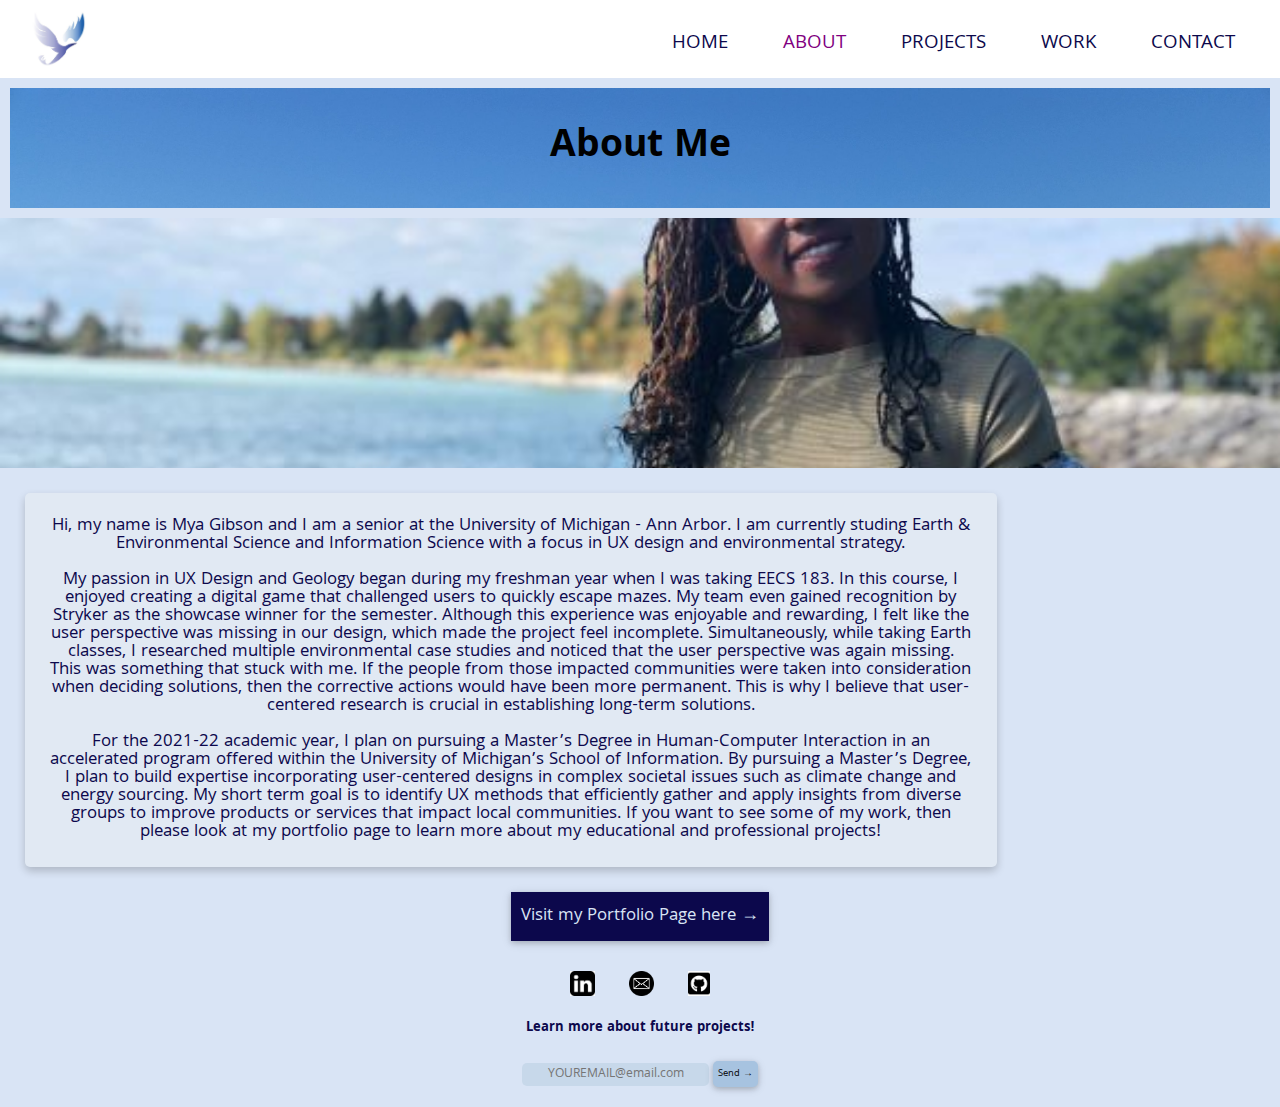
<file: about.html>
<!DOCTYPE html>
<html lang="en" dir="ltr">
    <head>
        <meta charset="UTF-8">
        <meta name="viewport" content="width=device-width, initial-scale = 1.0">
        <link rel="stylesheet" type="text/css" href="css/html5reset.css">
        <link rel="stylesheet" type="text/css" href="css/style.css">
        <title>Mya Gibson's Portfolio</title>
        <link rel="shortcut icon" type="image/x-icon" href="images/favicon.ico"/>

    <style>
        .parallax, .parallax2, .parallax3, .parallax4, .parallax5 {
    /* Create the parallax scrolling effect */
    background-attachment: fixed;
    background-position: center;
    background-repeat: no-repeat;
    background-size: cover;
    width: 100%;
    /* position: relative; */
    }

    .parallax {
        background-image: url("images/mya2.JPG");
        min-height: 250px;
    }

    .parallax2 {
        background-image: url("images/mountain_mya.jpg");
        min-height: 400px;
    }

    /* .parallax3 {
        background-image: url("images/green_mya.JPG");
        min-height: 300px;
    }

    .parallax4 {
        background-image: url("images/pickney_mya.jpg");
        min-height: 200px;
    }

    .parallax5 {
        background-image: url("images/pickney_mya.jpg");
        min-height: 200px;
    } */
    </style>
    </head>

    <body>
        <div class="skip"><a href="#main">Skip to Main Content</a></div>
        <div class="mobile_nav">
            <img src="images/logo.JPG" id="mobile_logo" alt="image of portfolio logo for mobile nav bar">
            <span id="opennav" onclick="openNav()">&#9776;</span>
                <nav id = "mobile">
                    <ul>
                        <li><a href="index.html">HOME</a></li>
                        <li><a class="current" href="about.html">ABOUT</a></li>
                        <li><a href="projects.html">PROJECTS</a></li>
                        <li><a href="work.html">WORK</a></li>
                        <li><a href="contact.html">CONTACT</a></li>
                    </ul>
                </nav> 
            </div>

            
            <div class="desktop_nav">
                <a href="index.html"><img src="images/logo.JPG" id="desktop_logo" alt="image of portfolio logo for desktop nav bar"></a>
                <nav>
                    <ul>
                        <li><a href="index.html">HOME</a></li>
                        <li><a class="current" href="about.html">ABOUT</a></li>
                        <li><a href="projects.html">PROJECTS</a></li>
                        <li><a href="work.html">WORK</a></li>
                        <li><a href="contact.html">CONTACT</a></li>
                    </ul>
                </nav>
            </div>

    <header id="main">
        <h1>About Me</h1>
        <div class="parallax"></div>  
        <div class="intro-text-block">
            <p> Hi, my name is Mya Gibson and I am a senior at the University of Michigan - Ann Arbor. I am currently studing 
                Earth & Environmental Science and Information Science with a focus in UX design and environmental strategy.
                <br>
                <br>
                My passion in UX Design and Geology began during my freshman year when I was taking EECS 183. In this course, 
                I enjoyed creating a digital game that challenged users to quickly escape mazes. My team even gained recognition by 
                Stryker as the showcase winner for the semester. Although this experience was enjoyable and rewarding, I felt like the 
                user perspective was missing in our design, which made the project feel incomplete. Simultaneously, while taking Earth classes, 
                I researched multiple environmental case studies and noticed that the user perspective was again missing. This was something that 
                stuck with me. If the people from those impacted communities were taken into consideration when deciding solutions, then the corrective 
                actions would have been more permanent. This is why I believe that user-centered research is crucial in establishing long-term solutions.
                <br>
                <br>
                For the 2021-22 academic year, I plan on pursuing a Master’s Degree in Human-Computer Interaction in an accelerated program 
                offered within the University of Michigan’s School of Information. By pursuing a Master’s Degree, I plan to build expertise 
                incorporating user-centered designs in complex societal issues such as climate change and energy sourcing. My short term goal is to 
                identify UX methods that efficiently gather and apply insights from diverse groups to improve products or services that impact local 
                communities. If you want to see some of my work, then please look at my portfolio page to learn more about 
                my educational and professional projects!
            </p>
            <a id="a_work" href="projects.html"><button id="work">Visit my Portfolio Page here &#8594;</button></a>
        </div>

    </header>
    <footer>
        <p> 
            <a href="https://www.linkedin.com/in/myagibson" target="_blank"><img src="images/linkedin.png" alt="Linkedin" height="25"></a>
            <a href="mailto:mbgibson@umich.edu" target="_blank"><img src="images/email.png" alt="Email" height="25"></a>
            <a href="https://github.com/myabrachelle" target="_blank"><img src="images/github.png" alt="Github" height="25"></a>
        </p>

        <h4> Learn more about future projects! </h4>
        <br>

        <form action="https://formspree.io/mqkzrdpo" method="POST">
          <fieldset>
              <div id="emailField">
                  <label> 
                    <input type="email" placeholder="YOUREMAIL@email.com" name="_replyto">
                  </label>
                  <input type="submit" value="Send &#8594;">
              </div>
          </fieldset>
          </form>
  </footer>

<script>
    // javascript for navigation bar
    function openNav(){
            var nav = document.getElementById("mobile");
            if (nav.style.display === "block"){
                nav.style.display = "none";
            }
            else{
                nav.style.display = "block";
            }
          };
</script>

</body>
</html>
</file>
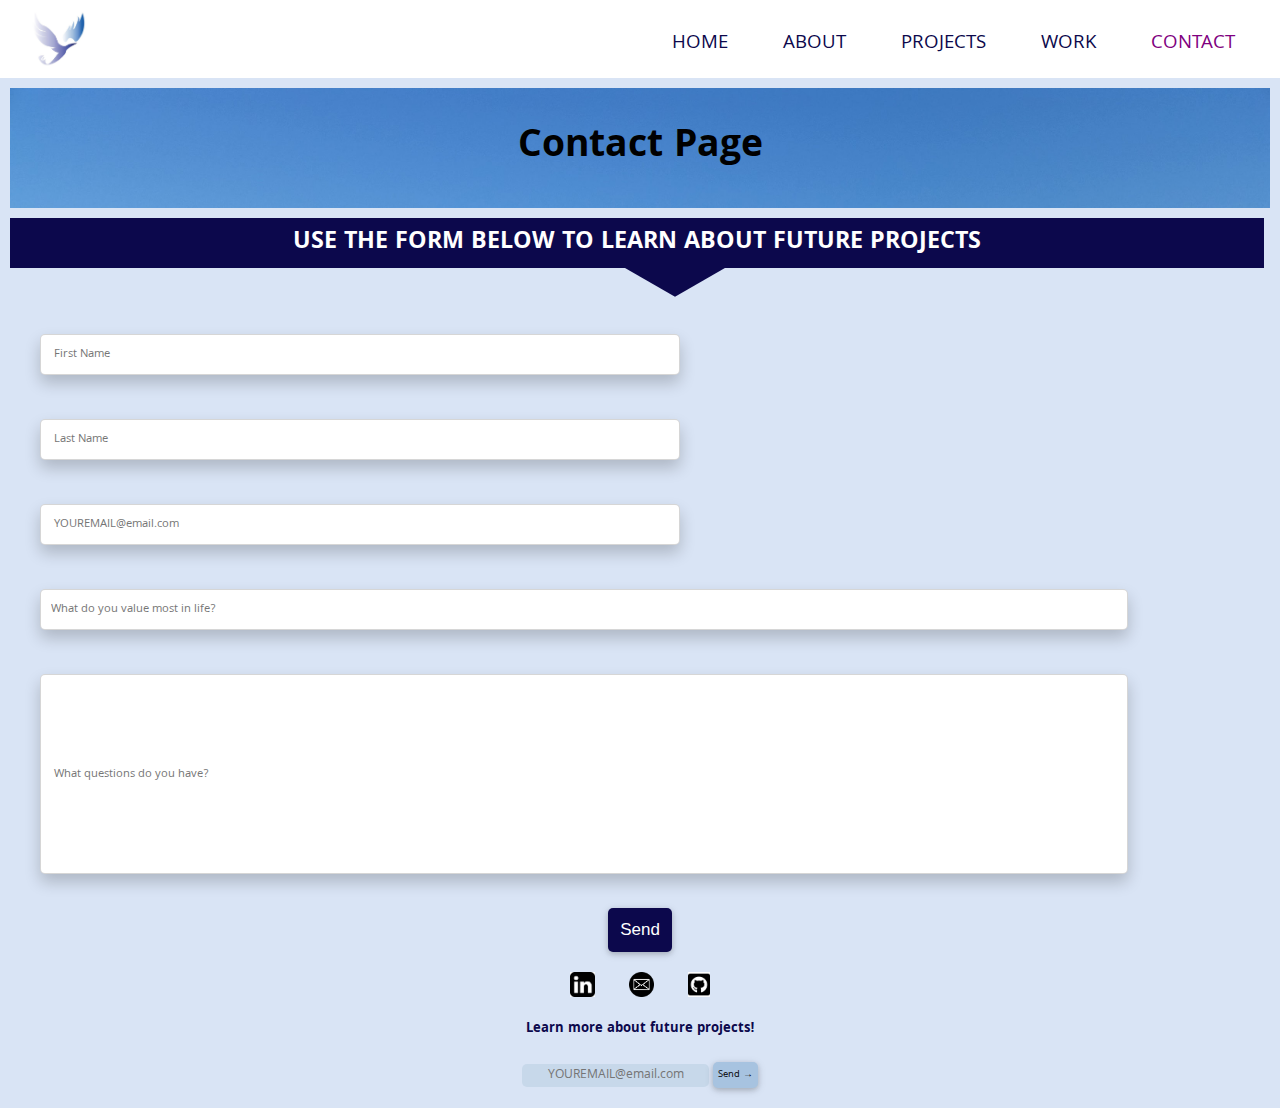
<file: contact.html>
<!DOCTYPE html>
<html lang="en" dir="ltr">
    <head>
        <meta charset="UTF-8">
        <meta name="viewport" content="width=device-width, initial-scale = 1.0">
        <link rel="stylesheet" type="text/css" href="css/html5reset.css">
        <link rel="stylesheet" type="text/css" href="css/style.css">
        <title>Mya Gibson's Portfolio</title>
        <link rel="shortcut icon" type="image/x-icon" href="images/favicon.ico"/>

    </head>
    <body>
    <div class="skip"><a href="#main">Skip to Main Content</a></div>
    <div class="mobile_nav">
      <img src="images/logo.JPG" id="mobile_logo" alt="image of portfolio logo for mobile nav bar">
      <span id="opennav" onclick="openNav()">&#9776;</span>
          <nav id = "mobile">
              <ul>
                  <li><a href="index.html">HOME</a></li>
                  <li><a href="about.html">ABOUT</a></li>
                  <li><a href="projects.html">PROJECTS</a></li>
                  <li><a href="work.html">WORK</a></li>
                  <li><a class="current" href="contact.html">CONTACT</a></li>
              </ul>
          </nav> 
      </div>

    <div class="desktop_nav">
      <a href="index.html"><img src="images/logo.JPG" id="desktop_logo" alt="image of portfolio logo for desktop nav bar"></a>
        <nav>
            <ul>
                <li><a href="index.html">HOME</a></li>
                <li><a href="about.html">ABOUT</a></li>
                <li><a href="projects.html">PROJECTS</a></li>
                <li><a href="work.html">WORK</a></li>
                <li><a class="current" href="contact.html">CONTACT</a></li>
            </ul>
        </nav>
    </div>


    <header id="main">
        <h1>Contact Page</h1>
        <h2 class="triangledowntxt">Use the form below to learn about future projects</h2>
        </div>

        <form action="https://formspree.io/mqkzrdpo" method="POST">
            <fieldset>
                    <div id="firstName">
                      <label name="firstname">
                          <!-- First Name:
                        <br> -->
                        <input type="text" placeholder=" First Name" name="firstname" required>
                      </label>
                    </div>
                    </br>

                    <div id="lastName">
                      <label name="lastname">
                          <!-- Last Name:
                      </br> -->
                        <input type="text" placeholder=" Last Name" name="lastname" required>
                      </label>
                    </div>
                    </br>
            
                    <div id="emailField">
                      <label name="email">
                        <!-- Email Address: 
                    </br> -->
                        <input type="email" placeholder=" YOUREMAIL@email.com" name="email" required>
                      </label>
                    </div>
                    </br>

                    <div id="funQ">
                      <label name= "funQ">
                        <input type="text" name="region" placeholder="What do you value most in life?">
                      </label>
                    </div>
                    </br>

                    <div id="Message">
                            <label name ="message">
                              <!-- Your Message: 
                            </br> -->
                              <input type="text" placeholder=" What questions do you have?" name="message" style="height:200px">
                            </label>
                    </div>
                    <br>
            
                    <input type="submit" name="contactpg" value="Send">
            </fieldset>        
        </form>
    </header>

        <footer>
            <p> 
              <a href="https://www.linkedin.com/in/myagibson" target="_blank"><img src="images/linkedin.png" alt="Linkedin" height="25"></a>
              <a href="mailto:mbgibson@umich.edu" target="_blank"><img src="images/email.png" alt="Email" height="25"></a>
              <a href="https://github.com/myabrachelle" target="_blank"><img src="images/github.png" alt="Github" height="25"></a>
            </p>
    
            <h4> Learn more about future projects! </h4>
            <br>
    
            <form action="https://formspree.io/mqkzrdpo" method="POST">
              <fieldset>
                  <div id="emailField">
                      <label> 
                        <input type="email" placeholder="YOUREMAIL@email.com" name="_replyto">
                      </label>
                      <input type="submit" value="Send &#8594;">
                  </div>
              </fieldset>
              </form>
      </footer>
      
    </body>
    <script>
      // javascript for navigation bar
      function openNav(){
              var nav = document.getElementById("mobile");
              if (nav.style.display === "block"){
                  nav.style.display = "none";
              }
              else{
                  nav.style.display = "block";
              }
            };
  </script>
</html>
</file>
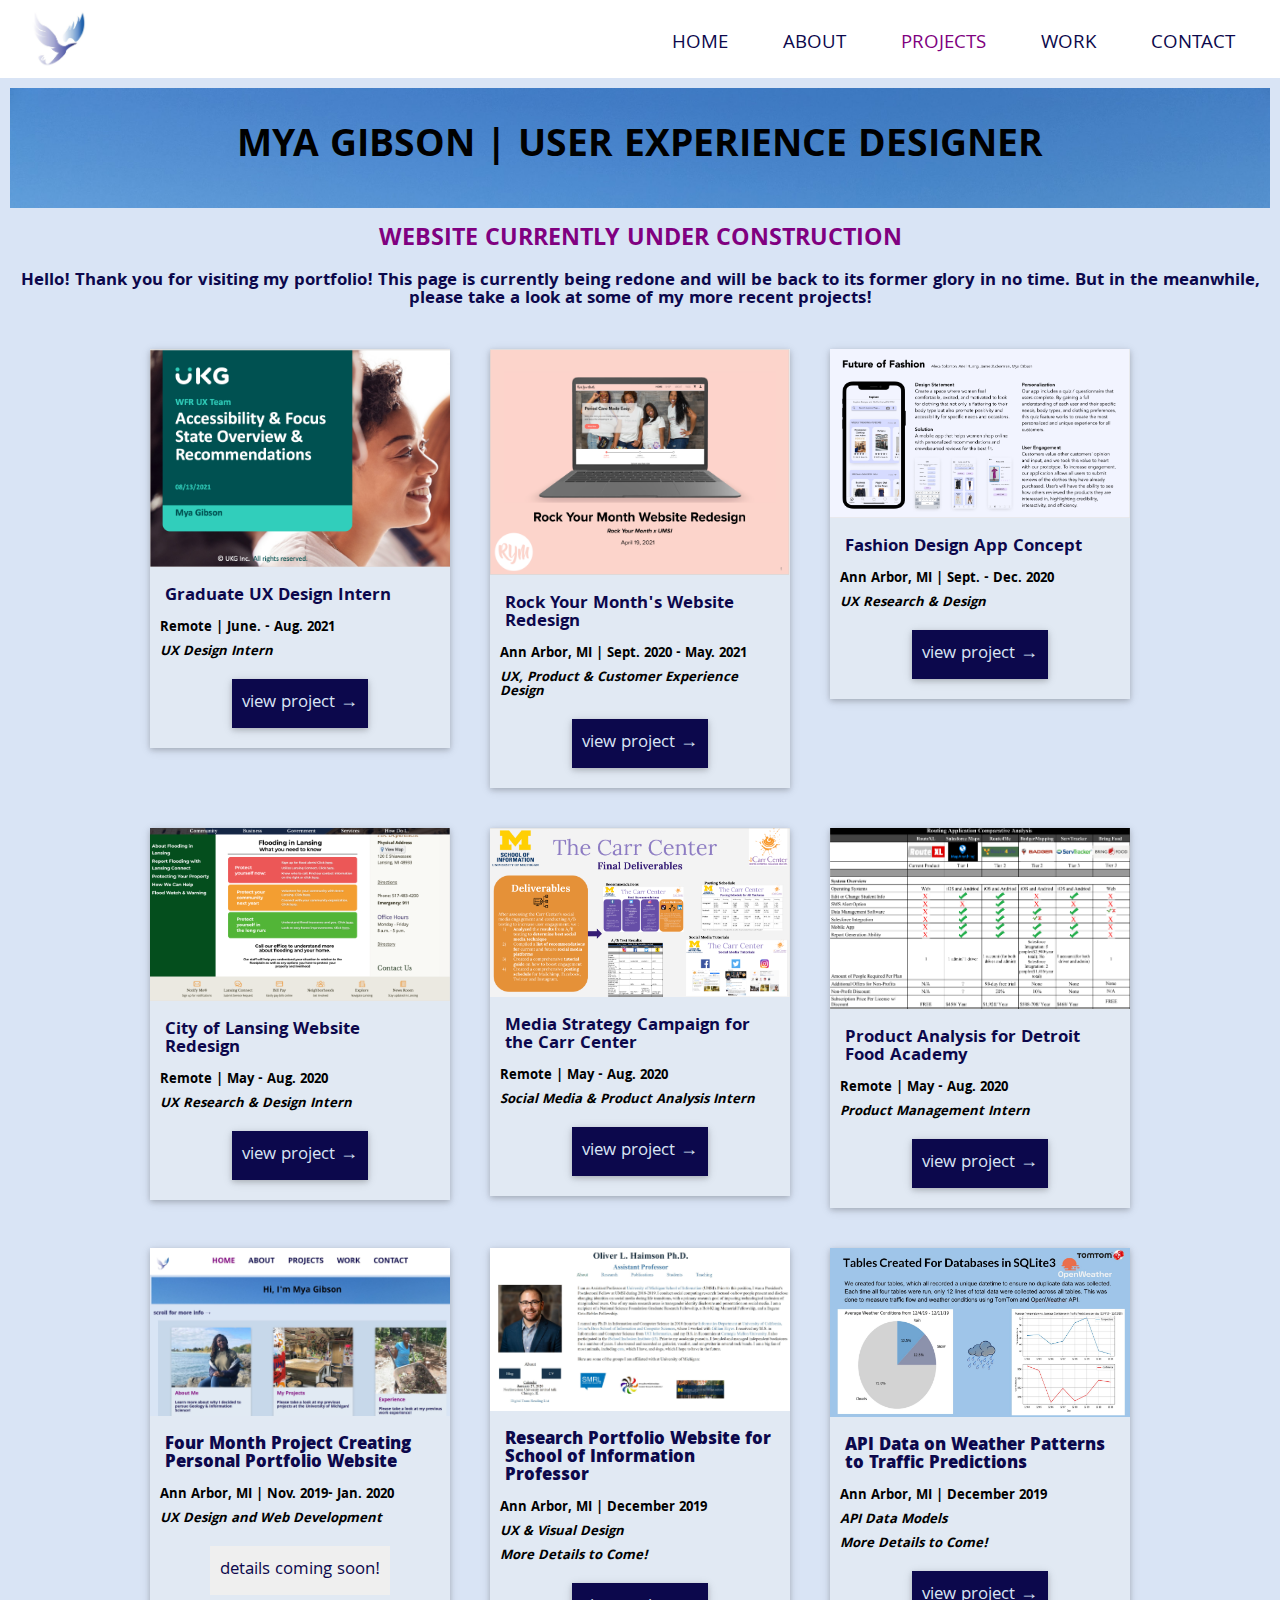
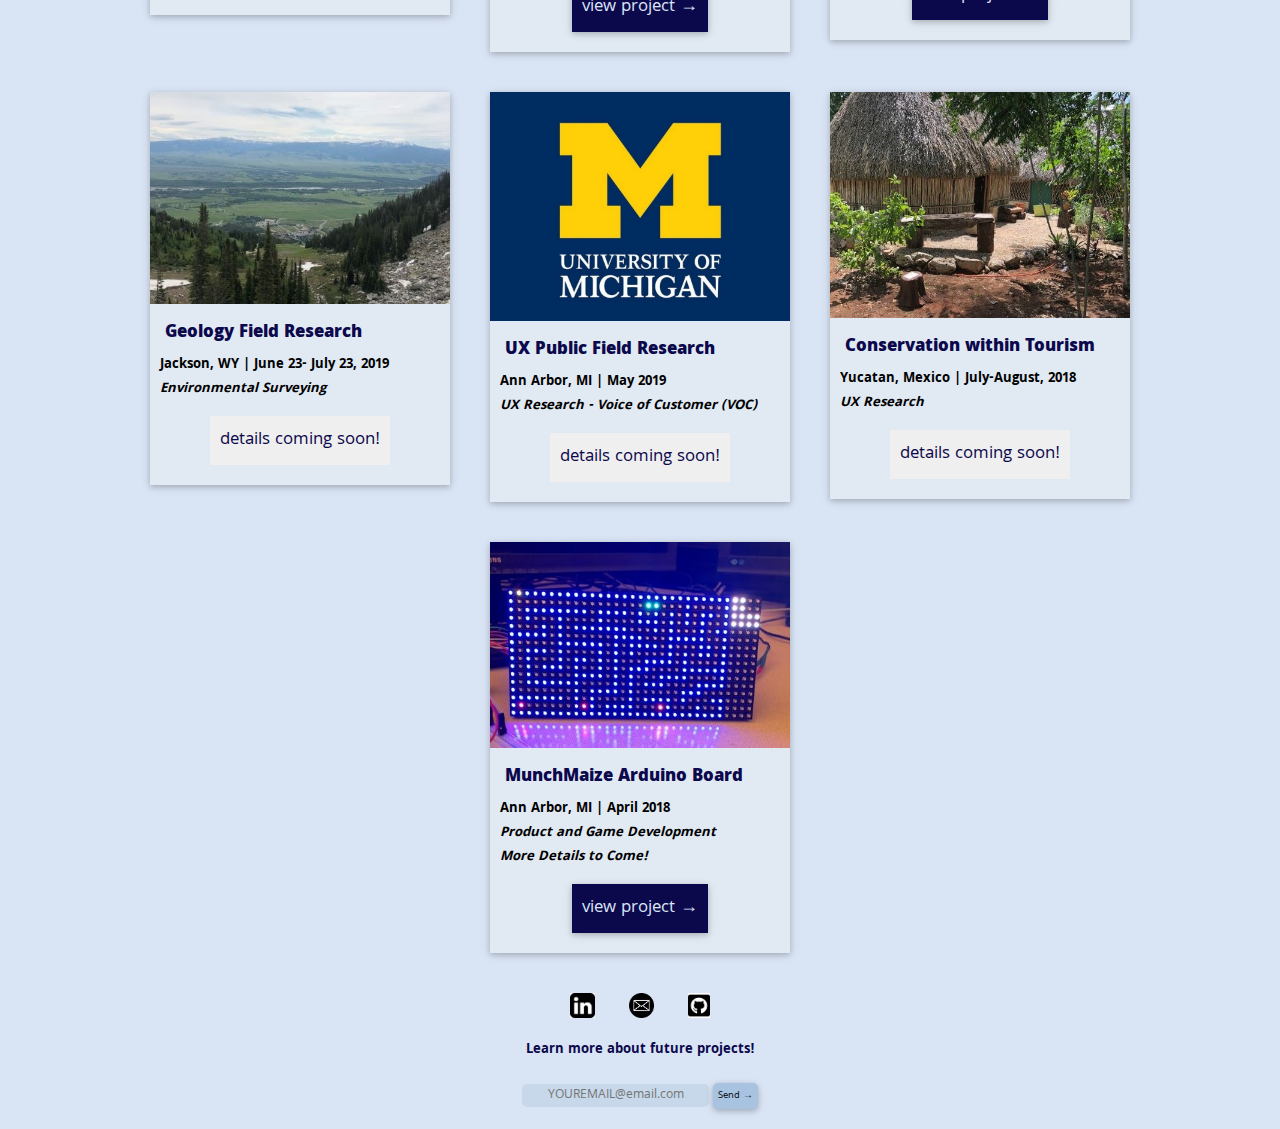
<file: projects.html>
<!DOCTYPE html>
<html lang="en" dir="ltr">
    <head>
        <meta charset="UTF-8">
        <meta name="viewport" content="width=device-width, initial-scale = 1.0">
        <link rel="stylesheet" type="text/css" href="css/html5reset.css">
        <link rel="stylesheet" type="text/css" href="css/style.css">
        <title>Mya Gibson's Portfolio</title>
        <link rel="shortcut icon" type="image/x-icon" href="images/favicon.ico"/>

    </head>
    <body>
    <div class="skip"><a href="#main">Skip to Main Content</a></div>
    <div class="mobile_nav">
        <img src="images/logo.JPG" id="mobile_logo" alt="image of portfolio logo for mobile nav bar">
        <span id="opennav" onclick="openNav()">&#9776;</span>
            <nav id = "mobile">
                <ul>
                    <li><a href="index.html">HOME</a></li>
                    <li><a href="about.html">ABOUT</a></li>
                    <li><a class="current" href="projects.html">PROJECTS</a></li>
                    <li><a href="work.html">WORK</a></li>
                    <li><a href="contact.html">CONTACT</a></li>
                </ul>
            </nav> 
        </div>

        <div class="desktop_nav">
            <a href="index.html"><img src="images/logo.JPG" id="desktop_logo" alt="image of portfolio logo for desktop nav bar"></a>
            <nav>
                <ul>
                    <li><a href="index.html">HOME</a></li>
                    <li><a href="about.html">ABOUT</a></li>
                    <li><a class="current" href="projects.html">PROJECTS</a></li>
                    <li><a href="work.html">WORK</a></li>
                    <li><a href="contact.html">CONTACT</a></li>
                </ul>
            </nav>
        </div>
        <header id="main">
                <h1>MYA GIBSON | USER EXPERIENCE DESIGNER</h1>

                <!-- Remove once website redesign is complete  -->
                <h2 id="construction">WEBSITE CURRENTLY UNDER CONSTRUCTION</h2>
                <h3 id="h3_construction">Hello! Thank you for visiting my portfolio! This page is currently being redone and will be back to its former 
                    glory in no time. But in the meanwhile, please take a look at some of my more recent projects!</h3>

            <!-- <a name="project-gallery"></a> -->
            <div class= "project-gallery">

                    <div class="ukg">
                        <img id="ukg_poster" src="images/UKG/ukg_poster.png" alt="UKG Internship index page">
                        <h3>Graduate UX Design Intern</h3>
                        <h4>Remote | June. - Aug. 2021</h4>
                        <h4><em>UX Design Intern</em></h4>
                        <a id="a_work" href="ukg_overview.pdf"><button id="work">view project &#8594;</button></a>
                    </div>    
                    <div class="rym">
                        <img id="rym_poster" src="images/RYM/rym_poster.png" alt="Rock Your Month index page">
                        <h3>Rock Your Month's Website Redesign</h3>
                        <h4>Ann Arbor, MI | Sept. 2020 - May. 2021</h4>
                        <h4><em>UX, Product & Customer Experience Design</em></h4>
                        <a id="a_work" href="rym_overview.pdf"><button id="work">view project &#8594;</button></a>
                    </div>    
                    <div class="fashion">
                        <img id="fashion_page" src="images/fashion_app/Fashion_poster.png" alt="future of fashion index page">
                        <h3>Fashion Design App Concept</h3>
                        <h4>Ann Arbor, MI | Sept. - Dec. 2020</h4>
                        <h4><em>UX Research & Design</em></h4>
                        <a id="a_work" href="fashion_overview.pdf"><button id="work">view project &#8594;</button></a>
                    </div>
        
                    <div class = "lansing">
                        <img id="lansing_logo" src="images/lansing/index.png" alt="the city of lansing logo">
                        <h3>City of Lansing Website Redesign</h3>
                        <h4>Remote | May - Aug. 2020</h4>
                        <h4><em>UX Research & Design Intern</em></h4>
                        <a id="a_work" href="lansing_overview.pdf"><button id="work">view project &#8594;</button></a>
                    </div>
        
                    <div class = "carr_center">
                        <img id="cc_logo" src="images/carr_center/deliverable.png" alt="carr center logo">
                        <h3>Media Strategy Campaign for the Carr Center</h3>
                        <h4>Remote | May - Aug. 2020</h4>
                        <h4><em>Social Media & Product Analysis Intern</em></h4>
                        <a id="a_work" href="carr_overview.pdf"><button id="work">view project &#8594;</button></a>
                    </div>
                    
                    <div class= "detroit_food_academy">
                        <img id="dfa_logo" src="images/dfa_logo.png" alt="detroit food academy logo">
                        <h3>Product Analysis for Detroit Food Academy</h3>
                        <h4>Remote | May - Aug. 2020</h4>
                        <h4><em>Product Management Intern</em></h4>
                        <a id="a_work" href="dfa_overview.pdf"><button id="work">view project &#8594;</button></a>
                    </div>

                    <div class="portfolio">
                        <img id="portfolio-photo" src="images/portfolio.JPG" alt="decoration">
                        <h3><b>Four Month Project Creating Personal Portfolio Website</b></h3>
                        <h4>Ann Arbor, MI | Nov. 2019- Jan. 2020</h4>
                        <h4><em>UX Design and Web Development</em></h4>
                        <button id="not_work">details coming soon!</button>
                    </div>

                    <div class="outside-portfolio">
                        <img id="outsideportfolio-photo" src="images/outsideportfolio.JPG" alt="decoration">
                            <h3><b>Research Portfolio Website for School of Information Professor</b></h3>
                            <h4>Ann Arbor, MI | December 2019</h4>
                            <h4><em>UX & Visual Design</em></h4>
                            <h4><em>More Details to Come!</em></h4>
                        <a id="a_work" href="https://janeuma.github.io/outside_portfolio/index.html"><button id="work">view project &#8594;</button></a>
                    </div>

                    <div class="project206">
                        <img id="proj206-photo" src="images/project206.JPG" alt="decoration">
                            <h3><b>API Data on Weather Patterns to Traffic Predictions</b></h3>
                            <h4>Ann Arbor, MI | December 2019</h4>
                            <h4><em>API Data Models</em></h4>
                            <h4><em>More Details to Come!</em></h4>
                        <a id="a_work" href="https://github.com/kathfor/final_project/blob/master/code.py"><button id="work">view project &#8594;</button></a>
                    </div>

                    <div class="camp_davis">
                        <img id= "camp-davis-photo" src="images/camp_daviscopy.jpg" alt="decoration">
                            <h3><b>Geology Field Research</b></h3>
                            <h4>Jackson, WY | June 23- July 23, 2019</h4>
                            <h4><em>Environmental Surveying</em></h4>
                            <button id="not_work">details coming soon!</button>
                    </div>

                    <div class="michigan">
                        <img id= "michigan-photo" src="images/michigancopy.jpg" alt="decoration">
                            <h3><b>UX Public Field Research</b></h3>
                            <h4>Ann Arbor, MI | May 2019</h4>
                            <h4><em> UX Research - Voice of Customer (VOC)</em></h4>
                            <button id="not_work">details coming soon!</button>
                    </div>

                    <div class="yaxunah">
                        <img id= "yaxunah-photo" src="images/yaxunahcopy.jpg" alt="decoration">
                        <h3><b> Conservation within Tourism</b></h3>
                        <h4>Yucatan, Mexico | July-August, 2018</h4>
                        <h4><em>UX Research</em></h4>
                        <button id="not_work">details coming soon!</button>
                    </div>

                    <div class="arduino_board">
                        <img id= "photo2" src="images/arduino_board.jpg" alt="decoration">
                            <h3><b>MunchMaize Arduino Board</b></h3>
                            <h4>Ann Arbor, MI | April 2018</h4>
                            <h4><em>Product and Game Development</em></h4>
                            <h4><em>More Details to Come!</em></h4>
                            <a id="a_work" href="https://youtu.be/tBgm_0pAi2o"><button id="work">view project &#8594;</button></a>
                    </div>
            </div>
            </header>
                
            <footer>
                <p> 
                    <a href="https://www.linkedin.com/in/myagibson" target="_blank"><img src="images/linkedin.png" alt="Linkedin" height="25"></a>
                    <a href="mailto:mbgibson@umich.edu" target="_blank"><img src="images/email.png" alt="Email" height="25"></a>
                    <a href="https://github.com/myabrachelle" target="_blank"><img src="images/github.png" alt="Github" height="25"></a>
                </p>
        
                <h4> Learn more about future projects! </h4>
                <br>
        
                <form action="https://formspree.io/mqkzrdpo" method="POST">
                  <fieldset>
                      <div id="emailField">
                          <label> 
                            <input type="email" placeholder="YOUREMAIL@email.com" name="_replyto">
                          </label>
                          <input type="submit" value="Send &#8594;">
                      </div>
                  </fieldset>
                  </form>
          </footer>

        
        <script>
            // javascript for navigation bar
            function openNav(){
                    var nav = document.getElementById("mobile");
                    if (nav.style.display === "block"){
                        nav.style.display = "none";
                    }
                    else{
                        nav.style.display = "block";
                    }
                  };
        </script>

    </body>
</html>
</file>
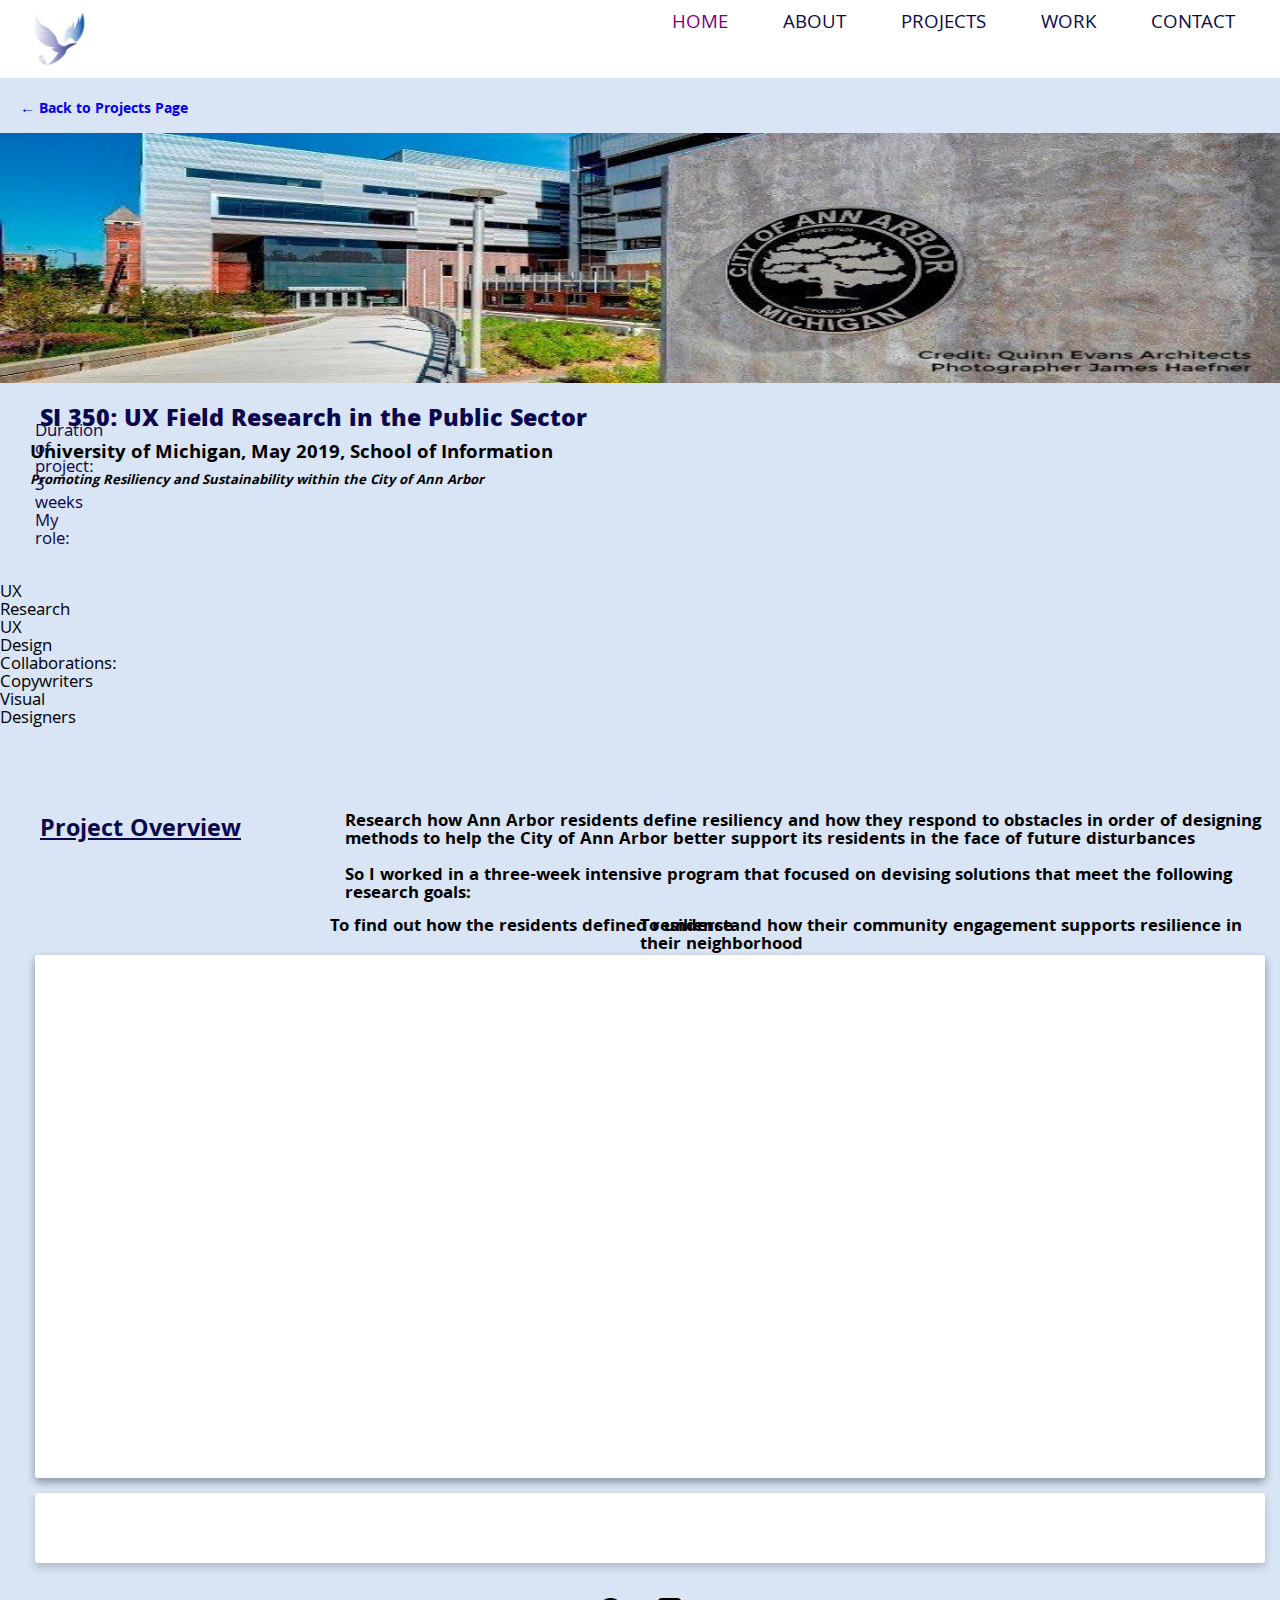
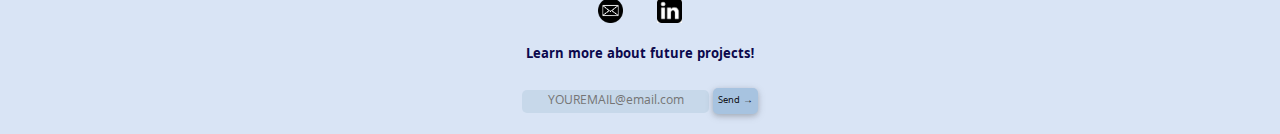
<file: ux_public_research.html>
<!DOCTYPE html>
<html lang="en">
<head>
    <meta charset="UTF-8">
    <meta name="viewport" content="width=device-width, initial-scale=1.0">
    <meta http-equiv="X-UA-Compatible" content="ie=edge">
    <link rel="stylesheet" type="text/css" href="css/html5reset.css">
    <link rel="stylesheet" type="text/css" href="css/style.css">
    <title>UX Public Field Research</title>
    <link rel="shortcut icon" type="image/x-icon" href="images/favicon.ico">

</head>
<body>
    <div class="skip"><a href="#main">Skip to Main Content</a></div>
    <div class="container">
    <div class="mobile_nav">
        <img src="images/logo.JPG" id="mobile_logo" alt="image of portfolio logo for mobile nav bar">
        <span id="opennav" onclick="openNav()">&#9776;</span>
        <nav id = "mobile">
            <ul>
                <li><a class="current" href="index.html">HOME</a></li>
                <li><a href="about.html">ABOUT</a></li>
                <li><a href="projects.html">PROJECTS</a></li>
                <li><a href="work.html">WORK</a></li>
                <li><a href="contact.html">CONTACT</a></li>
            </ul>
        </nav> 
    </div>

    <div class="desktop_nav">
        <img src="images/logo.JPG" id="desktop_logo" alt="image of portfolio logo for desktop nav bar">
        <nav>
            <ul>
                <li><a class="current" href="index.html">HOME</a></li>
                <li><a href="about.html">ABOUT</a></li>
                <li><a href="projects.html">PROJECTS</a></li>
                <li><a href="work.html">WORK</a></li>
                <li><a href="contact.html">CONTACT</a></li>
            </ul>
            </nav>
    </div>

    <header id="main">
        <h1 id="back_page"><a href="projects.html">&#8592; Back to Projects Page</a></h1>
        <img src="images/ann_arbor.jpg" id="ux_public_header" alt="image of city of ann arbor governmental office">
    </header>
        
    <div class="header_350">
        <h2 id="350_header"><b>SI 350: UX Field Research in the Public Sector</b></h2>
        <h3>University of Michigan, May 2019, School of Information</h3>
        <h4><em>Promoting Resiliency and Sustainability within the City of Ann Arbor</em></h4>
    </div>
    
    <div class="project_header">
        <h2 id="overview_350"><u>Project Overview</u></h2>
    </div>

    <div class="project_goals">
        <h3>Research how Ann Arbor residents define resiliency and how they respond to obstacles in order of designing 
            methods to help the City of Ann Arbor better support its residents in the face of future disturbances
            <br>
            <br>
            So I worked in a three-week intensive program that focused on devising solutions that meet the following research goals:
    </div>

    <div class="research_goal1">
            <h3>To find out how the residents defined resilience</h3>
    </div>

    <div class="research_goal2">
            <h3>To understand how their community engagement supports resilience in their neighborhood</h3>
    </div>

    <div class="project_details">
        <p>
            Duration of project: 3 weeks
            <br>
            My role: 
            <ul>
                <li>UX Research</li>
                <li>UX Design</li>
            </ul>
            Collaborations: 
            <ul>
                <li>Copywriters</li>
                <li>Visual Designers</li>
            </ul>
        </p>
    </div>

    <div class="personas">
        <h2>Understanding user perspective</h2>
        <h3>Working with the city in Ann Arbor, we assessed users needs after conducting formal interviews, creating personas 
            and developing affinity diagrams </h3>
        <p>After completing the course, a group of 3 other students and myself created a final report, presentation and a variety of other 
            usability testing methods to gather research and gain insight into residents' perspectives. These methods include:
            <ul>
                <li>Personas</li>
                <p>During the research process, we made personas that helped us anchor user perspective without letting our ideas for features 
                    overtake user needs and expectations</p>
                <li>User Interviews</li>
                <li>Affinity Diagrams</li>
                <li>Matrices</li>
                <li>Photo Collaging</li>
            </ul>
        </p>
    </div>

    <div class="design_process">

    </div>

    <div class="takeaways">

    </div>
        
    
    <footer>
        <p> 
            <a href="mailto:mbgibson@umich.edu" target="_blank"><img src="images/email.png" alt="Email" height="25"></a>
            <a href="https://www.linkedin.com/in/myagibson" target="_blank"><img src="images/linkedin.png" alt="Linkedin" height="25"></a>
        </p>

        <h4> Learn more about future projects! </h4>
        <br>

        <form action="https://formspree.io/mqkzrdpo" method="POST">
            <fieldset>
                <div id="emailField">
                    <label> 
                    <input type="email" placeholder="YOUREMAIL@email.com" name="_replyto">
                    </label>
                    <input type="submit" value="Send &#8594;">
                </div>
            </fieldset>
            </form>
    </footer>
    </div>

    <script>
        // javascript for navigation bar
        function openNav(){
                var nav = document.getElementById("mobile");
                if (nav.style.display === "block"){
                    nav.style.display = "none";
                }
                else{
                    nav.style.display = "block";
                }
              };
    </script>
    </body>
</html>
</file>
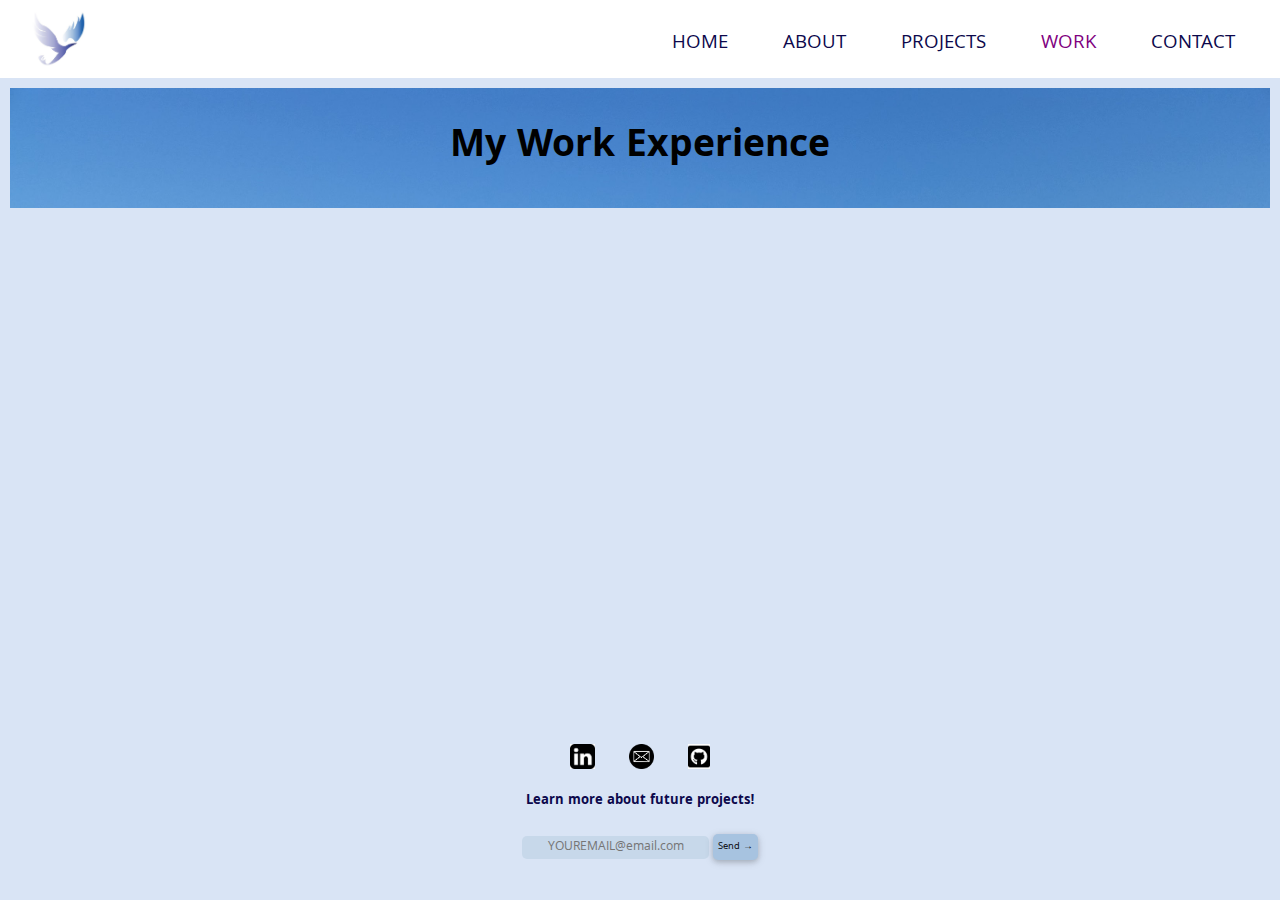
<file: work.html>
<!DOCTYPE html>
<html lang="en" dir="ltr">
    <head>
        <meta charset="UTF-8">
        <meta name="viewport" content="width=device-width, initial-scale = 1.0">
        <link rel="stylesheet" type="text/css" href="css/html5reset.css">
        <link rel="stylesheet" type="text/css" href="css/style.css">
        <title>Mya Gibson's Portfolio</title>
        <link rel="shortcut icon" type="image/x-icon" href="images/favicon.ico"/>

    </head>
    
    <body>
    <div class="skip"><a href="#main">Skip to Main Content</a></div>
    <div class="mobile_nav">
        <img src="images/logo.JPG" id="mobile_logo" alt="image of portfolio logo for mobile nav bar">
        <span id="opennav" onclick="openNav()">&#9776;</span>
            <nav id = "mobile">
                <ul>
                    <li><a href="index.html">HOME</a></li>
                    <li><a href="about.html">ABOUT</a></li>
                    <li><a href="projects.html">PROJECTS</a></li>
                    <li><a class="current" href="work.html">WORK</a></li>
                    <li><a href="contact.html">CONTACT</a></li>
                </ul>
            </nav> 
        </div>

    <div class="desktop_nav">
        <a href="index.html"><img src="images/logo.JPG" id="desktop_logo" alt="image of portfolio logo for desktop nav bar"></a>
        <nav>
            <ul>
                <li><a href="index.html">HOME</a></li>
                <li><a href="about.html">ABOUT</a></li>
                <li><a href="projects.html">PROJECTS</a></li>
                <li><a class="current" href="work.html">WORK</a></li>
                <li><a href="contact.html">CONTACT</a></li>
            </ul>
        </nav>
    </div>

    <header id="main">
        <h1>My Work Experience</h1>

        <!-- <iframe src="https://drive.google.com/file/d/1OFzO0NZ8WxW2Rh8uLdP4M4-fPATRzHD7/preview" style="width:100%; height:500px;" frameborder="0"></iframe> -->
       
        <iframe src="https://drive.google.com/file/d/1uws4wsYdR_91Toq2R8rOBL6If1icE01n/preview" style="width:100%; height:500px;" frameborder="0"></iframe>
       
       
        <!-- Following HTML is for gallery showcasing all of my work experience; needs to be updated  -->
        <!-- <h2 class="resume">Click the button to download a copy of my resume </h2>
        <a href="portfolio_resources/resume.docx" class="button" target="_blank">Resume</a> -->

        <!-- <a name="work-gallery"></a>
        <div class= "work-gallery">
                <div class="lab">
                <img id= "photo" src="images/michigan.jpg" alt="decoration">
                    <h3><b>Laboratory Assistant in a Microbiology Lab at the University of Michigan Medical School</b></h3>
                </div>

                <div class="climate_blue">
                        <img id= "photo" src="images/climate.jpg" alt="decoration">
                        <h3><b>Communication Board Member for ClimateBlue at the University of Michigan</b></h3>
                </div>

                <div class="housing">
                    <img id= "photo" src="images/housing.png" alt="decoration">
                        <h3><b>Diversity Peer Educator for South Quadrangle</b></h3>
                </div>

                <div class="facilitation">
                        <img id= "photo" src="images/facilitation.png" alt="decoration">
                        <h3><b>Conversation Circle Facilitator for the English Language Institute at the University of Michigan</b></h3>
                </div>

                <div class="abc_solutions">
                    <img id= "photo" src="images/abc_solutions.JPG" alt="decoration">
                    <h3><b>Administrative Assistant and IT Tech Consultant for ABC Solutions</b></h3>
                </div>

                <div class="design">
                        <img id= "photo" src="images/abc_solutions.JPG" alt="decoration">
                        <h3><b>Freelance Design Artist for ABC Solutions</b></h3>
                </div>

                <div class="yard">
                        <img id= "photo" src="images/yard.JPG" alt="decoration">
                            <h3><b>Leasing Specialist for Campus Apartments- The Yard in Ann Arbor</b></h3>
                        </a>
                </div>

                <div class="humanity_first">
                        <img id= "photo" src="images/humanity.jpg" alt="decoration">
                        <h3><b>Donation Board Member for Humanity First at the University of Michigan</b></h3>
                </div>

                <div class="habitat">
                        <img id= "photo" src="images/habitat.jpg" alt="decoration">
                        <h3><b>ReStore and Builder Volunteer for Habitat for Humanity</b></h3>
                </div>
        </div> -->
        
        <footer>
            <p> 
                <a href="https://www.linkedin.com/in/myagibson" target="_blank"><img src="images/linkedin.png" alt="Linkedin" height="25"></a>
                <a href="mailto:mbgibson@umich.edu" target="_blank"><img src="images/email.png" alt="Email" height="25"></a>
                <a href="https://github.com/myabrachelle" target="_blank"><img src="images/github.png" alt="Github" height="25"></a>
            </p>
    
            <h4> Learn more about future projects! </h4>
            <br>
    
            <form action="https://formspree.io/mqkzrdpo" method="POST">
              <fieldset>
                  <div id="emailField">
                      <label> 
                        <input type="email" placeholder="YOUREMAIL@email.com" name="_replyto">
                      </label>
                      <input type="submit" value="Send &#8594;">
                  </div>
              </fieldset>
              </form>
      </footer>
      </header>
    </body>
    <script>
        // javascript for navigation bar
        function openNav(){
                var nav = document.getElementById("mobile");
                if (nav.style.display === "block"){
                    nav.style.display = "none";
                }
                else{
                    nav.style.display = "block";
                }
              };
    </script>
    </html>
</file>
<file: css/style.css>
@import url(https://fonts.googleapis.com/css?family=Khula:700);
/* color scheme for the webpage {color: should be background #E4C666 should be headers #247E6C should be links #A9C6DE 
    could be for special content#EAF5FF;} */
html {
    scroll-behavior: smooth;
}

body {
    /* background-color: #ececec; */
    font-size: 18px;
    font-family: Khula, 'Times New Roman', sans-serif;
    margin: 0;
    padding: 0; 
    background-color: #d9e4f5;
}

h1 {
    font-size: 40px;
    font-family: Khula,'Times New Roman', sans-serif;
    margin: 10px;
    line-height: 1;
    text-align: center;
    color: black;
    background-image: url("../images/beach.jpg");
    background-size: 100%;
    background-repeat: no-repeat;
    /* background-attachment: fixed;
    background-position: center;
    background-size: cover; */
    padding: 40px;

}

h2{
    font-size: 25px;
    font-family: Khula,'Times New Roman', sans-serif;
    margin: 20px 10px 0;
    color: #0c084c;
    text-align: left;
}

h4{
    font-size: 14px;
    margin: 15px;
}


p{
    text-align: center;
    padding: 25px;
    margin: 10px;
    color: #0c084c;
}

a{
    text-decoration: none;
    padding: 15px;
}


nav ul{
    list-style-type: none;
}

nav li{
    padding-bottom: 10px;
    padding-top: 4px;
}

nav a{
    /* color of the list links in nav bar */
    color: #0c084c;
}

nav a:hover{
    text-decoration: underline;
}

nav .current{
    color: purple;
}

.desktop_nav{
    display:none;
}

.mobile_nav{
    position:relative;
    overflow:hidden;
    background-color: white;
    box-shadow: 1px 2px 5px rgb(169,169,169);
}

#opennav{
    color: #5560aa;
    background: white;
    display: block;
    position: absolute;
    right: 0;
    top: 0;
    font-size: 40px;
    margin: 10px;
}

.mobile_nav #mobile{
    display: none;
}

.mobile_nav a{
    padding: 5px 14px;
    text-decoration: none;
    font-size: 17px;
    text-align: center;
    display: block;
}

.mobile_nav a.mobile {
    background: black;
    display: block;
    position: absolute;
    right: 0;
    top: 0;
}

.mobile_nav a:hover {
    background-color: #ddd;
    color: black;
}

.skip a{
    /*“skip to content” link is hidden until in focus */
    background: white;
    left: 0;
    padding: 6px;
    position: absolute; /*position relative to the parent*/
    /*'skip to content' link is placed 40px higher unless focused by user*/
    top: -40px;     
    -webkit-transition: top 1s ease-out;
    transition: top 1s ease-out;
    z-index: 1;
}

.skip a:focus{
    /*'skip to content' link should be positioned at the top. */
    top:0;
}           

a:focus{    
    border: 2px solid purple;
}


.nav{
    text-align: center;
    background-color: white;
}

/* puts logo at top of page */
#mobile_logo{
    float: initial;
    width: 50px;
}

#desktop_logo{
    display: none;
}

/* eliminates animation for mobile and tablet */
.console-container{
    display: none;
}

.console-underscore {
    display: none;
}

.about-image img, .projects-image img, .work-image img, .contact-image img{
    opacity: 95%;
    border-radius: 5px 5px 0 0;
}


.about, .work, .contact, .projects {
    box-shadow: 0 4px 8px 0 rgba(0,0,0,0.2);
    transition: 0.3s;
    width: 72%;
    border-radius: 5px;
    flex: 0 0 auto;
    background-color: #e1e9f3;
}

.cards > div{
    margin: 30px;
}

.about:hover, .work:hover, .contact:hover, .projects:hover {
    box-shadow: 0 8px 16px 0 rgba(0,0,0,0.2);
}

.textblock {
    padding: 2px 16px;
}

.textblock p{
    margin: 0;
    padding: 10px 0;
    text-align: left;
    font-size: 19px;
    color: #0c084c;
}

.textblock a{
    color: purple;
    padding: 0;
}

.textblock h3{
    margin: 10px 0;
    font-size: 23px;
}

.cards{
    display: flex;
    padding: 10px;
    flex-wrap: nowrap;
    overflow-x: auto;
    margin: 20px;
    background-color: #c7d8ea ;

}

footer {
    color: #0c084c;
    font-size: 16px;
    text-align: center;
}

footer p {
    padding: 10px;
}

footer h4{
    color: rgb(12, 8, 76);
}

footer input {
    background-color: #c7d8ea;
    font-family: Khula, 'Times New Roman', sans-serif;
    border-width: 0;
    border-radius: 5px;
    text-align: center;
    margin: 0;
    color: rgb(12, 8, 76);
}

input[type=submit] {
    background-color: #a7c3e0;
    border: none;
    color: black;
    text-align: center;
    font-size: 10px;
    box-shadow:0 2px 5px 0 rgba(0,0,0,0.16),0 2px 10px 0 rgba(0,0,0,0.12);
    padding: 5px;
    border-radius: 5px;
  }

  input[type=submit]:hover{
      background-color: #5560aa;
  }


/* About Page styling */

.parallax h1 {
    /* position: absolute;
    left: 0;
    top: 50%;
    width: 100%;
    letter-spacing: 10px;
    text-align: center;
    margin: 0;
    padding: 10px 0; */
}

.intro-text-block p, .second-text-block p, .third-text-block p{
    text-align: center;
    font-size: 16px;
    margin: 25px;
    box-shadow: 0 4px 8px 0 rgba(0,0,0,0.2);
    width: 72%;
    border-radius: 5px;
    background-color: #e1e9f3;
}

.third-text-block a{
    padding: 0;
}



/* Projects/ Work Pages */

 
/* Gallery on Project Page */

 .project-gallery{
    display: -webkit-box;
    display: flex;
    flex-wrap: wrap;
    -webkit-box-align: start;
    align-items: flex-start;
    -webkit-box-pack: center;
    justify-content: center;
    min-height: 500px;
  }

  .project-gallery .michigan, .arduino_board, .camp_davis, .yaxunah, .project206, .portfolio, .outside-portfolio, 
  .fashion, .lansing, .carr_center, .detroit_food_academy, .rym, .ukg{
    box-shadow:0 2px 5px 0 rgba(0,0,0,0.16),0 2px 10px 0 rgba(0,0,0,0.12);
    margin: 20px;
    width: 300px;
    background-color: #e1e9f3;
}

.project-gallery .michigan h3, .arduino_board h3, .camp_davis h3, .yaxunah h3, .project206 h3, .portfolio h3, 
.outside-portfolio h3, .fashion h3, .lansing h3, .carr_center h3, .detroit_food_academy h3, .rym h3, .ukg h3{
    margin: 15px;
    color: rgb(12, 8, 76);
}

#construction{
    color: purple;
    margin: 20px;
    text-align:center;
}

#h3_construction{
    margin: 20px;
    text-align:center;
    color:#0c084c; 
}

#work{
    background-color: rgb(12, 8, 76);
      border: none;
      color: #d9e4f5;
      text-align: center;
      display: table;
      font-size: 18px;
      box-shadow:0 2px 5px 0 rgba(0,0,0,0.16),0 2px 10px 0 rgba(0,0,0,0.12);
      margin: 20px auto;
    font-family: Khula, 'Times New Roman', sans-serif;
    padding: 10px;

}

#a_work{
    padding:0px;
}

#not_work{
    /* background-color: #e1e9f3; */
      border: none;
      color: rgb(12, 8, 76);
      text-align: center;
      display: table;
      font-size: 18px;
      /* box-shadow:0 2px 5px 0 rgba(0,0,0,0.16),0 2px 10px 0 rgba(0,0,0,0.12); */
      margin: 20px auto;
    font-family: Khula, 'Times New Roman', sans-serif;
    padding: 10px;
}


/* Gallery on Work Page */

  .resume{
      font-size: 24px;
      margin: 12px 0;
      text-align: center;
  }

  .work-gallery{
    display: -webkit-box;
    display: flex;
    flex-wrap: wrap;
    -webkit-box-align: start;
    align-items: flex-start;
    -webkit-box-pack: center;
    justify-content: center;
    min-height: 500px;
  }

  .work-gallery .lab, .yard, .housing, .abc_solutions, .design, .facilitation, .habitat, .climate_blue, .humanity_first{
    box-shadow:0 2px 5px 0 rgba(0,0,0,0.16),0 2px 10px 0 rgba(0,0,0,0.12);
    margin: 10px;
    width: 300px;
    background-color: #e1e9f3;
  }

  .work-gallery .lab h3, .yard h3, .housing h3, .abc_solutions h3, .design h3, 
  .facilitation h3, .habitat h3, .climate_blue h3, .humanity_first h3{
      margin: 15px;
      color: rgb(12, 8, 76);
  }

  #michigan-photo, #photo2, #camp-davis-photo, #yaxunah-photo, #proj206-photo, #portfolio-photo, #outsideportfolio-photo, 
  #photo, #fashion_page, #cc_logo, #lansing_logo, #dfa_logo, #rym_poster, #ukg_poster{
      width: 100%;
  }

  .button{
      background-color: rgb(12, 8, 76);
      border: none;
      color: white;
      text-align: center;
      display: table;
      font-size: 22px;
      box-shadow:0 2px 5px 0 rgba(0,0,0,0.16),0 2px 10px 0 rgba(0,0,0,0.12);
      margin: auto;
  }

  .button_class{
      display: inline-block;
  }


  /* contact page */
  .triangledowntxt{
      position: relative;
      display: inline-block;
      height: 50px; 
      width: 97%;
      text-align: center;
      color: white;
      background-color: rgb(12, 8, 76);
      line-height: 50px;
      text-decoration: none;
      padding-bottom: 30%;
      background-clip: content-box;
      overflow: hidden;
      margin: 0 10px;
      text-transform: uppercase;

  }

  .triangledowntxt:after{
    content: "";
    position: absolute;
    top:50px;  
    left: 0;
    background-color: inherit;
    padding-bottom: 50%;
    width: 57.7%;
    z-index: -1;
    transform-origin: 0 0;
    transform: rotate(-30deg) skewX(30deg);
  }

  legend{
    margin: 15px 30px;
  }

  label[name="firstname"], label[name="lastname"], label[name="email"], label[name="message"], label[name="funQ"]{
      margin: 10px;
  }

  #funQ h3 {
      text-align: center;
  }

  input[name="firstname"], input[name="lastname"], input[name="email"], input[name="message"], input[name="region"] {
      font-size: 10px;
      padding: 10px;
      font-family: Khula, 'Times New Roman', sans-serif;
      margin: 10px 10px 16px;
      width: 85%;
      box-shadow: 0 8px 16px 0 rgba(0,0,0,0.2);
      border-radius: 5px;
      border: 1px solid #cccc;
      box-sizing: border-box;
      resize: vertical;
  }

  input[name="contactpg"] {
    background-color: rgb(12, 8, 76);
    border: none;
    color: white;
    text-align: center;
    display: table;
    font-size: 17px;
    box-shadow:0 2px 5px 0 rgba(0,0,0,0.16),0 2px 10px 0 rgba(0,0,0,0.12);
    margin: auto;
    padding: 12px;
    border-radius: 5px;
  }

  input[name="contactpg"]:hover{
      background-color: #5560aa;
  }

  /* UX Public Research Page */

#back_page{
    font-size: 15px;
    margin: 5px;
    text-align: left;
    color: purple;
    background-image: none;
    padding: 0px;
    padding-top: 20px;
}

#ux_public_header{
    width:100%;
    max-height: 250px;
    padding-top: 10px;
}

.personas, .design_process, .takeaways{
    background-color: white;
    padding: 35px;
    box-shadow: 0 4px 8px 0 rgba(0,0,0,0.2);
    border-radius: 3px;
    margin: 15px;
    margin-top: 0;
}

.header_350 h3{
    font-size: 20px;
    margin: 10px;
}

.project_goals{
    margin: 15px;
}

@media screen and (min-width: 765px){
    .container{
        display: grid;
        justify-self: center;
        align-self: center;
        grid-template-columns: 1fr 1fr 1fr;
        grid-template-rows: auto auto auto auto auto;
        grid-gap: 0;
        width: 100vw;
    }

    /* styling for index/ home page */
    #main{
        grid-row: 2/ span 1;
        grid-column: 1/ -1;
    }

    .mobile_nav{
        grid-column: 1/ -1;
        grid-row: 1/ span 1;
        text-align: center;
    }

    nav li{
        padding-right: 20px;
        display: inline-block;
      }

    h1{
        grid-column: 1/ -1;
        grid-row: 2/ span 1;
    }

    h2{
        grid-column: 1/ -1;
        grid-row: 3/ span 1;
        margin-left: 20px;
    }

    .cards{
        grid-column: 1/ -1;
        grid-row: 4/ span 1;
    }

    footer{
        grid-column: 1/ -1;
        grid-row: 5/ span 1;
        padding-bottom: 20px;
    }
    
    /* UX Public Research Page */
    .prez_pdf {
        display: block;
        height: 500px;
        width: 80%;
    }

    #final_pres_button {
        display:none;
    }


      /* contact page */    
    input[name="firstname"], input[name="lastname"], input[name="email"], input[name="message"], input[name="region"]{
        margin-left: 40px;
    }

    label[name="firstname"], label[name="lastname"], label[name="email"], label[name="message"], label[name="funQ"]{
        margin-left: 30px;
    }

    h4{
        margin: 10px;
    } 

    .header_350{
        grid-column: 2 / span 1;
        grid-row: 3 / span 3;
    }
    
    .header_350 h3{
        font-size: 20px;
        margin: 10px;
    }
    
    .project_goals{
        margin: 15px;
    }
}


@media screen and (min-width: 1024px){
    .container{
        display: grid;
        justify-self: center;
        align-self: center;
        grid-template-columns: 20px 1fr 1fr 1fr 1fr 20px;
        grid-template-rows: auto auto auto auto auto;
        grid-column-gap: 0;
        width: 100vw;
    }

    .mobile_nav{
        display: none;
    }

    .desktop_nav {
        display:flow-root;
        grid-column: 1/ -1;
        grid-row: 1/ span 1;
        text-align: right;
        font-size: 20px;
        background-color: white;
        padding: 10px;
        padding-top: 10px;
    }

    #desktop_logo{
        display: block;
        width: 57px;
        float: left;
        padding-right: 20px;
        padding-left: 20px;

        /* margin-left: 40px; */
        grid-row: 1/ 3;
        background-color: white;
        /* padding-bottom: 30px; */
    }
    
    /* start of animation text */ 
    /* .hidden {
        opacity: 0;
    }

    .console-container {
        font-family: Khula;
        font-size: 4em;
        text-align: center;
        height: 200px;
        width: 100%;
        display: block;
        position: absolute;
        color:black; 
        top: -200px;
        bottom: -75px;
        left: 0;
        right: 0;
        margin: auto;
        grid-column: 1/ -1;
        grid-row: 2/ span 1;
    }
    .console-underscore {
        display: inline-block;
        position: relative;
        top: -0.14em;
        left: 10px;
    } */
    /* end of animation text */ 

    #index{
        grid-column: 1/ -1;
        grid-row: 2/ span 1;
    }

    h2{
        grid-column: 1/ span 2;
        grid-row: 3/ span 1;
        margin-left: 20px;
    }

    .cards{
        grid-column: 2/ -2;
        grid-row: 4/ span 1;
    }

    .about, .work, .contact, .projects {
        width: 28%;
    }

    .textblock p{
        font-size: 18px;
    }

    .cards > div{
        margin: 20px 50px;
    }
    
    .about:hover, .work:hover, .contact:hover, .projects:hover {
        box-shadow: 0 12px 16px 0 rgba(0,0,0,0.2);
    }

    footer{
        grid-column: 1/ -1;
        grid-row: 8/ span 1;
        padding-bottom: 20px;
    }

    /* about page */
    .intro-text-block p, .second-text-block p, .third-text-block p{
        font-size: 18px;
    }


    /* UX Public Research Page */

    .header_350{
        grid-column: 2 / span 2;
        grid-row: 3 / span 1;
    }

    .project_header{
        grid-column: 2/ span 1;
        grid-row: 4/ span 1;
    }
    .project_goals{
        grid-column: 3/ -1;
        grid-row: 4/ span 1;
    }

    .research_goal1{
        grid-column: 3/ -1;
        grid-row: 5/ span 1;
    }

    .research_goal2{
        grid-column: 4/ -1;
        grid-row: 5/ span 1;
    }

    .personas{
        grid-column: 2/ -1;
        grid-row: 6/ span 1;
    }

    .design_process{
        grid-column: 2/ -1;
        grid-row: 6/ span 1;
    }

    .takeaways{
        grid-column: 2/ -1;
        grid-row: 7/ span 1;
    }
      /* contact page */ 
      
    .triangledowntxt{
        width: 98%;
        padding-bottom: 50px;  
    }
  
    .triangledowntxt:after{
      left: 49%;
      padding-bottom: inherit;
    }
  
    legend{
      margin: 15px 30px;
    }
  
    label[name="firstname"], label[name="lastname"], label[name="email"], label[name="message"], label[name="funQ"]{
        margin: auto;
        display: flex;
    }
  
    #funQ h4 {
        text-align: center;
    }
  
    input[name="firstname"], input[name="lastname"], input[name="email"]{
        width: 50%;
    }

    input[name="firstname"], input[name="lastname"], input[name="email"], input[name="message"], input[name="region"]{
        font-size: 12px;
    }

    h4{
        margin: 10px;
    } 


    
@media screen and (prefers-reduced-motion: reduce){
    html{
        scroll-behavior: auto; 
        animation: none;
    }
  
    .skip a{
      background: white;
      left: 0;
      padding: 6px;
      position: absolute;
      top: -40px;
      -webkit-transition: initial;
      transition: initial;
      z-index: 1;
    }
  
    .skip a:focus{
      top:0;
    }
  }

  /* Turn off parallax scrolling for all tablets and phones. Increase/decrease the pixels if needed */
@media only screen and (max-device-width: 1024px) {
    .parallax {
      background-attachment: scroll;
    }
  }

/* FOR REDUCED MOTION, NEED TO REMOVE ALL ANIMATION, SCROLLING AND TRANSITIONS */
}
</file>
